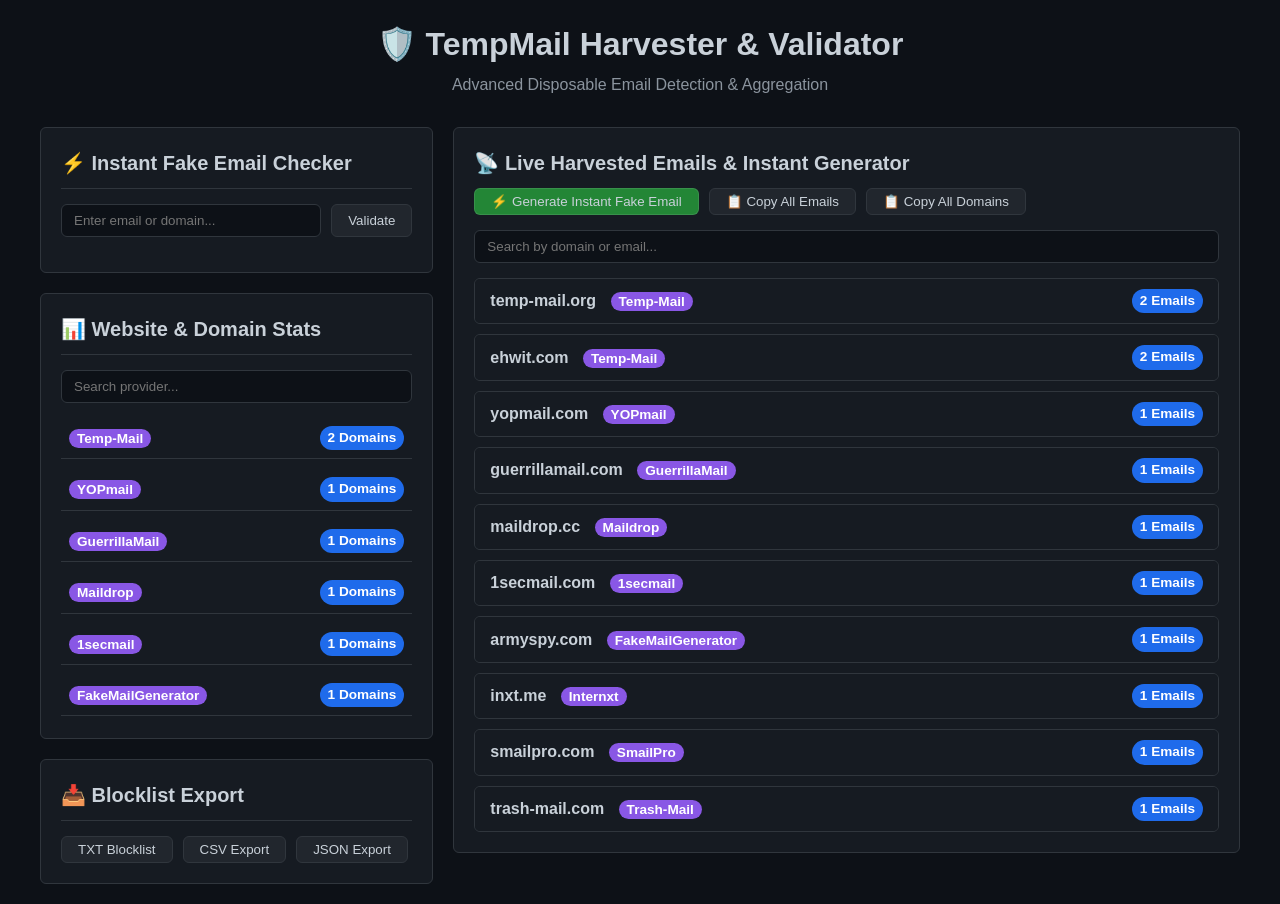
<file: index.html>
<!DOCTYPE html>
<html lang="en">
<head>
    <meta charset="UTF-8">
    <meta name="viewport" content="width=device-width, initial-scale=1.0">
    <title>TempMail Harvester & Validator</title>
    <link rel="stylesheet" href="style.css">
</head>
<body>
    <header>
        <h1><span class="icon">🛡️</span> TempMail Harvester & Validator</h1>
        <p>Advanced Disposable Email Detection & Aggregation</p>
    </header>
    <div class="container">
        <!-- LEFT COLUMN -->
        <div class="col left-col">
            <!-- Checker -->
            <section class="card">
                <h2>⚡ Instant Fake Email Checker</h2>
                <div class="input-group">
                    <input type="text" id="checker-input" placeholder="Enter email or domain...">
                    <button id="btn-check">Validate</button>
                </div>
                <div id="checker-result" class="result-box hidden"></div>
            </section>

            <!-- Website & Domain Stats -->
            <section class="card">
                <h2>📊 Website & Domain Stats</h2>
                <input type="text" id="search-provider" class="search-input" placeholder="Search provider...">
                <div id="stats-list" class="stats-list"></div>
            </section>

            <!-- Blocklist Export -->
            <section class="card">
                <h2>📥 Blocklist Export</h2>
                <div class="btn-group">
                    <button id="btn-export-txt">TXT Blocklist</button>
                    <button id="btn-export-csv">CSV Export</button>
                    <button id="btn-export-json">JSON Export</button>
                </div>
            </section>
        </div>

        <!-- RIGHT COLUMN -->
        <div class="col right-col">
            <section class="card">
                <div class="right-header">
                    <h2>📡 Live Harvested Emails & Instant Generator</h2>
                    <div class="action-bar">
                        <button id="btn-generate" class="btn-primary">⚡ Generate Instant Fake Email</button>
                        <button id="btn-copy-emails">📋 Copy All Emails</button>
                        <button id="btn-copy-domains">📋 Copy All Domains</button>
                    </div>
                </div>
                <input type="text" id="search-emails" class="search-input" placeholder="Search by domain or email...">
                <div id="accordion-container" class="accordion-container">
                    <!-- Domain cards with emails injected via JS -->
                </div>
            </section>
        </div>
    </div>
    <div id="toast" class="toast"></div>
    <script src="script.js"></script>
</body>
</html>
</file>
<file: style.css>
:root {
    --bg-color: #0d1117;
    --card-bg: #161b22;
    --border-color: #30363d;
    --text-color: #c9d1d9;
    --btn-bg: #21262d;
    --btn-hover: #30363d;
    --btn-primary-bg: #238636;
    --btn-primary-hover: #2ea043;
    --badge-count: #1f6beb;
    --badge-provider: #8957e5;
    
    --danger-bg: #7d1a1a;
    --danger-border: #f85149;
    --success-bg: #1b4721;
    --success-border: #3fb950;
    
    --font-family: -apple-system, BlinkMacSystemFont, "Segoe UI", Helvetica, Arial, sans-serif;
}

* {
    box-sizing: border-box;
    margin: 0;
    padding: 0;
}

body {
    background-color: var(--bg-color);
    color: var(--text-color);
    font-family: var(--font-family);
    line-height: 1.5;
    padding: 20px;
}

header {
    text-align: center;
    margin-bottom: 30px;
}

header h1 {
    font-size: 2rem;
    margin-bottom: 5px;
}

header p {
    color: #8b949e;
}

.container {
    display: flex;
    flex-wrap: wrap;
    gap: 20px;
    max-width: 1200px;
    margin: 0 auto;
}

.col {
    flex: 1;
    min-width: 300px;
    display: flex;
    flex-direction: column;
    gap: 20px;
}

.left-col {
    flex: 1;
}

.right-col {
    flex: 2;
}

.card {
    background-color: var(--card-bg);
    border: 1px solid var(--border-color);
    border-radius: 6px;
    padding: 20px;
}

.card h2 {
    font-size: 1.25rem;
    margin-bottom: 15px;
    border-bottom: 1px solid var(--border-color);
    padding-bottom: 10px;
}

.input-group, .search-input {
    margin-bottom: 15px;
}

.input-group {
    display: flex;
    gap: 10px;
}

input[type="text"] {
    width: 100%;
    padding: 8px 12px;
    background-color: var(--bg-color);
    border: 1px solid var(--border-color);
    border-radius: 6px;
    color: var(--text-color);
}

button {
    padding: 5px 16px;
    background-color: var(--btn-bg);
    border: 1px solid var(--border-color);
    border-radius: 6px;
    color: var(--text-color);
    cursor: pointer;
    font-weight: 500;
    transition: background-color 0.2s;
}

button:hover {
    background-color: var(--btn-hover);
}

.btn-primary {
    background-color: var(--btn-primary-bg);
    border-color: rgba(240, 246, 252, 0.1);
}

.btn-primary:hover {
    background-color: var(--btn-primary-hover);
}

.result-box {
    padding: 15px;
    border-radius: 6px;
    margin-top: 15px;
    border-width: 1px;
    border-style: solid;
}

.result-box.hidden {
    display: none;
}

.result-box.danger {
    background-color: var(--danger-bg);
    border-color: var(--danger-border);
}

.result-box.success {
    background-color: var(--success-bg);
    border-color: var(--success-border);
}

.stats-list {
    display: flex;
    flex-direction: column;
    gap: 10px;
    max-height: 300px;
    overflow-y: auto;
}

.stat-item {
    display: flex;
    justify-content: space-between;
    padding: 8px;
    border-bottom: 1px solid var(--border-color);
}

.badge {
    padding: 2px 8px;
    border-radius: 20px;
    font-size: 0.85em;
    font-weight: bold;
}

.badge-count {
    background-color: var(--badge-count);
    color: white;
}

.badge-provider {
    background-color: var(--badge-provider);
    color: white;
}

.btn-group {
    display: flex;
    gap: 10px;
    flex-wrap: wrap;
}

.right-header {
    display: flex;
    justify-content: space-between;
    align-items: flex-start;
    flex-wrap: wrap;
    margin-bottom: 15px;
}

.right-header h2 {
    border-bottom: none;
    margin-bottom: 0;
}

.action-bar {
    display: flex;
    gap: 10px;
    flex-wrap: wrap;
}

.accordion-container {
    display: flex;
    flex-direction: column;
    gap: 10px;
    max-height: 600px;
    overflow-y: auto;
}

details {
    background-color: var(--bg-color);
    border: 1px solid var(--border-color);
    border-radius: 6px;
    overflow: hidden;
}

summary {
    padding: 10px 15px;
    cursor: pointer;
    font-weight: bold;
    display: flex;
    justify-content: space-between;
    align-items: center;
    list-style: none;
    background-color: var(--card-bg);
}

summary::-webkit-details-marker {
    display: none;
}

.domain-emails {
    padding: 10px 15px;
    background-color: var(--bg-color);
    border-top: 1px solid var(--border-color);
}

.domain-emails div {
    padding: 5px 0;
    border-bottom: 1px dashed var(--border-color);
}

.domain-emails div:last-child {
    border-bottom: none;
}

.toast {
    position: fixed;
    bottom: 20px;
    right: 20px;
    padding: 10px 20px;
    background-color: var(--btn-primary-bg);
    color: white;
    border-radius: 6px;
    opacity: 0;
    transition: opacity 0.3s;
    pointer-events: none;
}

.toast.show {
    opacity: 1;
}
</file>
